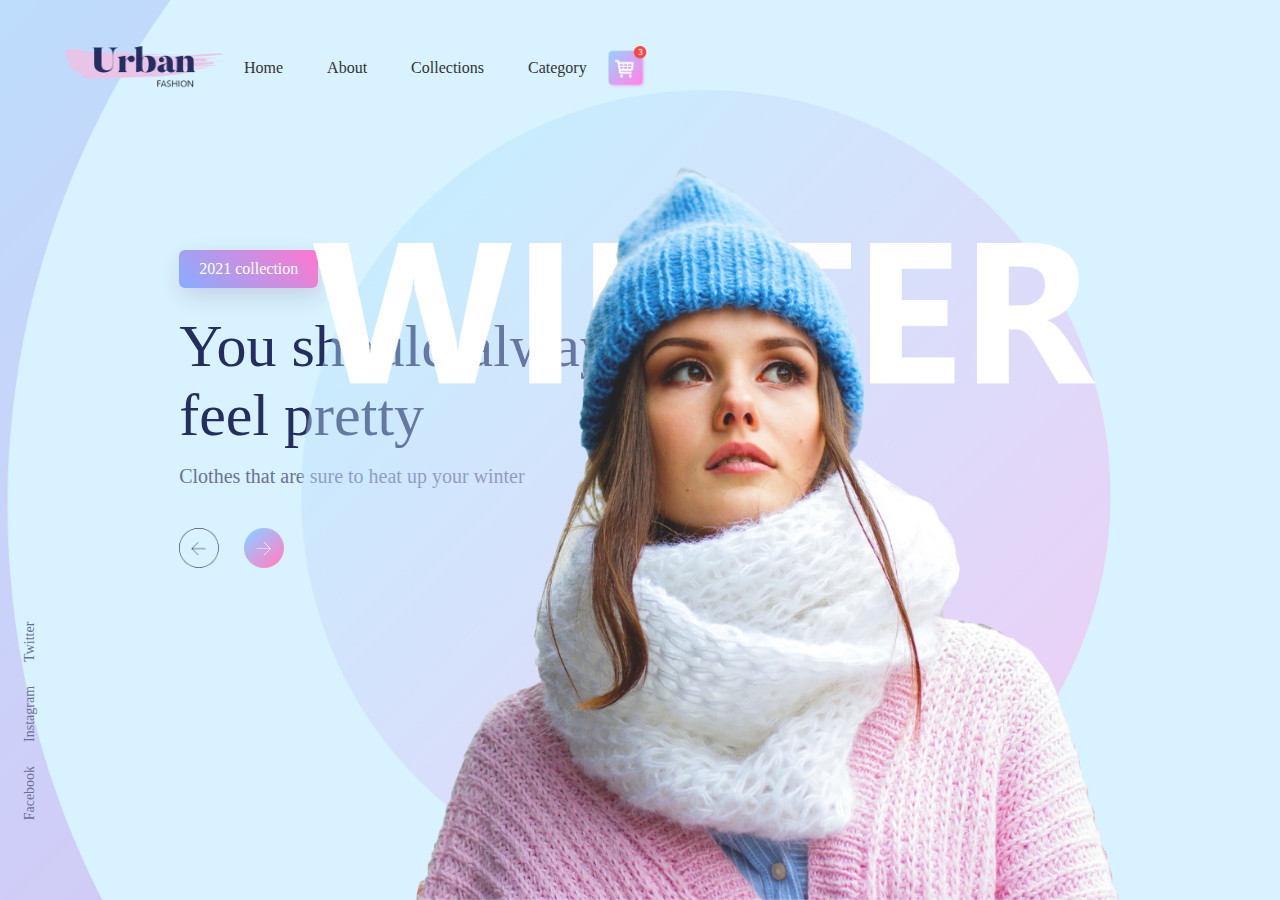
<file: index.html>
<!DOCTYPE html>
<html>
<head>
	<title>Website de  compras</title>
	<link rel="stylesheet" type="text/css" href="style2.css">
</head>
<body>

<div class="container">
<div class="navbar">



<img src="images/logo.png" class="logo">

<nav>

<ul>
	<li><a href="">Home</a></li>
     <li><a href="">About </a></li>
     	<li><a href="">Collections</a></li>
     		<li><a href="">Category</a></li>



</ul>
</nav>


<img src="images/cart.png" class="cart">




</div>

<div class="content">


<a href="" class="btn"> 2021 collection </a>
<h1>You should always<br> feel pretty</h1>
<p>Clothes that are sure to heat up your winter</p>


<div class="arrow-icons">

	<img src="images/back-arrow.png">
	<img src="images/next-arrow.png">





</div>
</div>

<img src="images/img.png" class="feature-img">


<div class="social-links">
	  <a href="">Facebook</a>
       <a href="">Instagram</a>
       <a href="">Twitter</a>



</body>
</html>
</file>
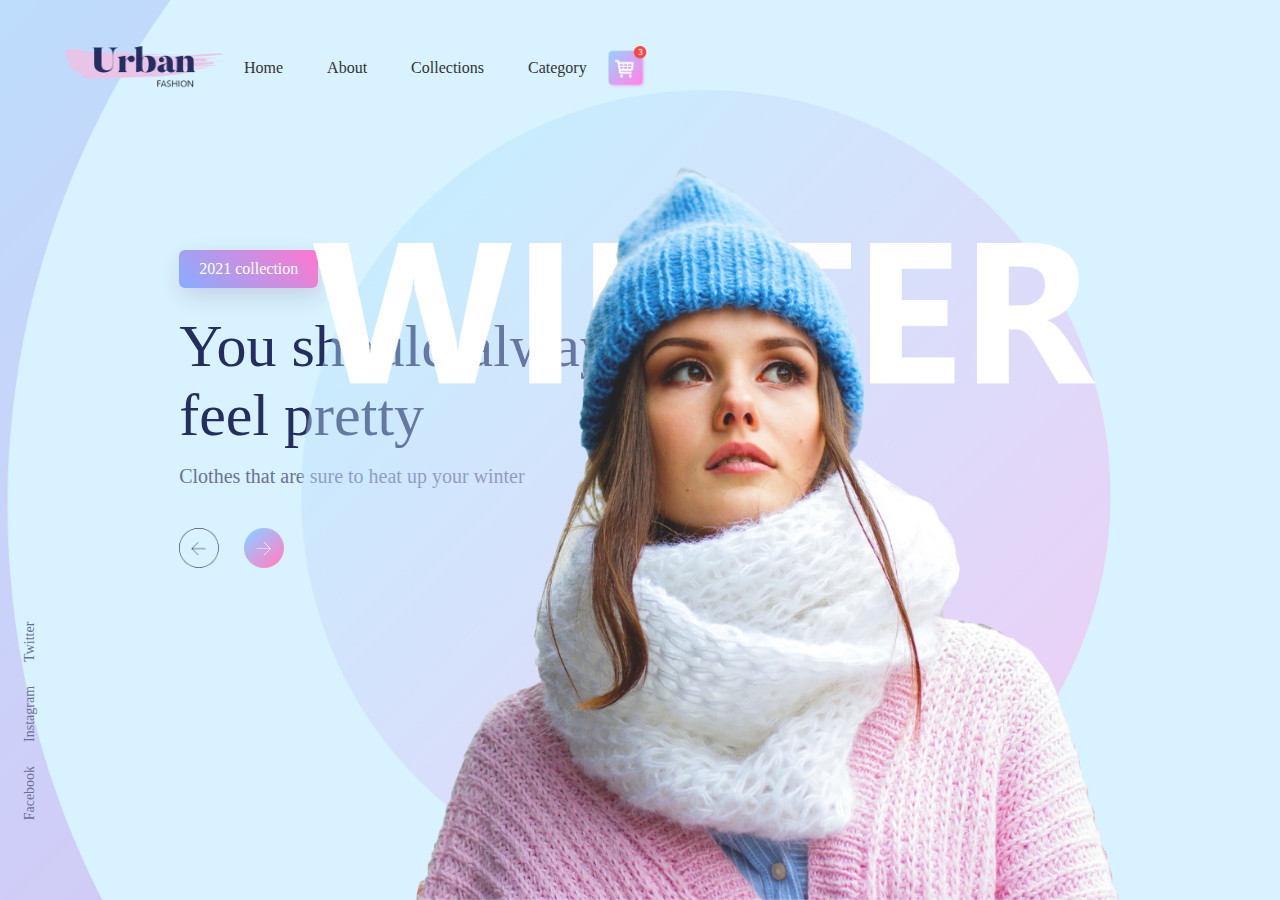
<file: index2.html>
<!DOCTYPE html>
<html>
<head>
	<title>Website de  compras</title>
	<link rel="stylesheet" type="text/css" href="style2.css">
</head>
<body>

<div class="container">
<div class="navbar">



<img src="images/logo.png" class="logo">

<nav>

<ul>
	<li><a href="">Home</a></li>
     <li><a href="">About </a></li>
     	<li><a href="">Collections</a></li>
     		<li><a href="">Category</a></li>



</ul>
</nav>


<img src="images/cart.png" class="cart">




</div>

<div class="content">


<a href="" class="btn"> 2021 collection </a>
<h1>You should always<br> feel pretty</h1>
<p>Clothes that are sure to heat up your winter</p>


<div class="arrow-icons">

	<img src="images/back-arrow.png">
	<img src="images/next-arrow.png">





</div>
</div>

<img src="images/img.png" class="feature-img">


<div class="social-links">
	  <a href="">Facebook</a>
       <a href="">Instagram</a>
       <a href="">Twitter</a>



</body>
</html>
</file>
<file: style2.css>
*{
margin: 0;
padding: 0;



}

.container {


height: 100vh;
width: 100%;
background-image: url(images/background.png);
background-position: center;
background-size: cover;
padding-left: 5%;
padding-right: 5%;
box-sizing: border-box;
position: relative;


}

.navbar {

width: 100%;
height: 15vh;
margin: auto;
display: flex;
align-items: center;


}

.logo {

width: 160px;
cursor: pointer;


}

.cart {


width: 40px;
cursor: pointer;



}

.nav {


	flex: 1;
	padding-left: 60px;

}

nav ul li {


display: inline-block;
list-style: none;
margin: 0px 20px;
}


nav ul li a {

text-decoration: none;
color: #333;


}

.content  h1{


font-size: 60px;
font-weight: 100;
margin-top: 24px;
margin-bottom: 15px;
color: #232d60;


}

.content p {


font-size: 20px;
color: #6a7199;



}

.content {

margin-left: 10%;
margin-top: 10%;


}

.content .btn {



	display: inline-block;
	background: linear-gradient(45deg, #87adfe, #ff77cd);

border-radius: 6px;
padding: 10px 20px;
box-sizing: border-box;
text-decoration: none;
color: #fff;
box-shadow: 3px 8px 22px rgba(94,28,68,0.15);




}

.arrow-icons {

margin-top: 40px;
display: flex;



}

.arrow-icons img {

width: 40px;
margin-right: 25px;



}
.feature-img {

height: 90%;
position: absolute;
bottom: 0;
right: 160px;


}

.social-links{

transform:rotate(-90deg);

position: absolute;
left: -80px;
bottom: 180px;


}

.social-links a {

text-decoration: none;
color: #6a7199;
padding-right: 20px;
font-size: 14px;


}
</file>
